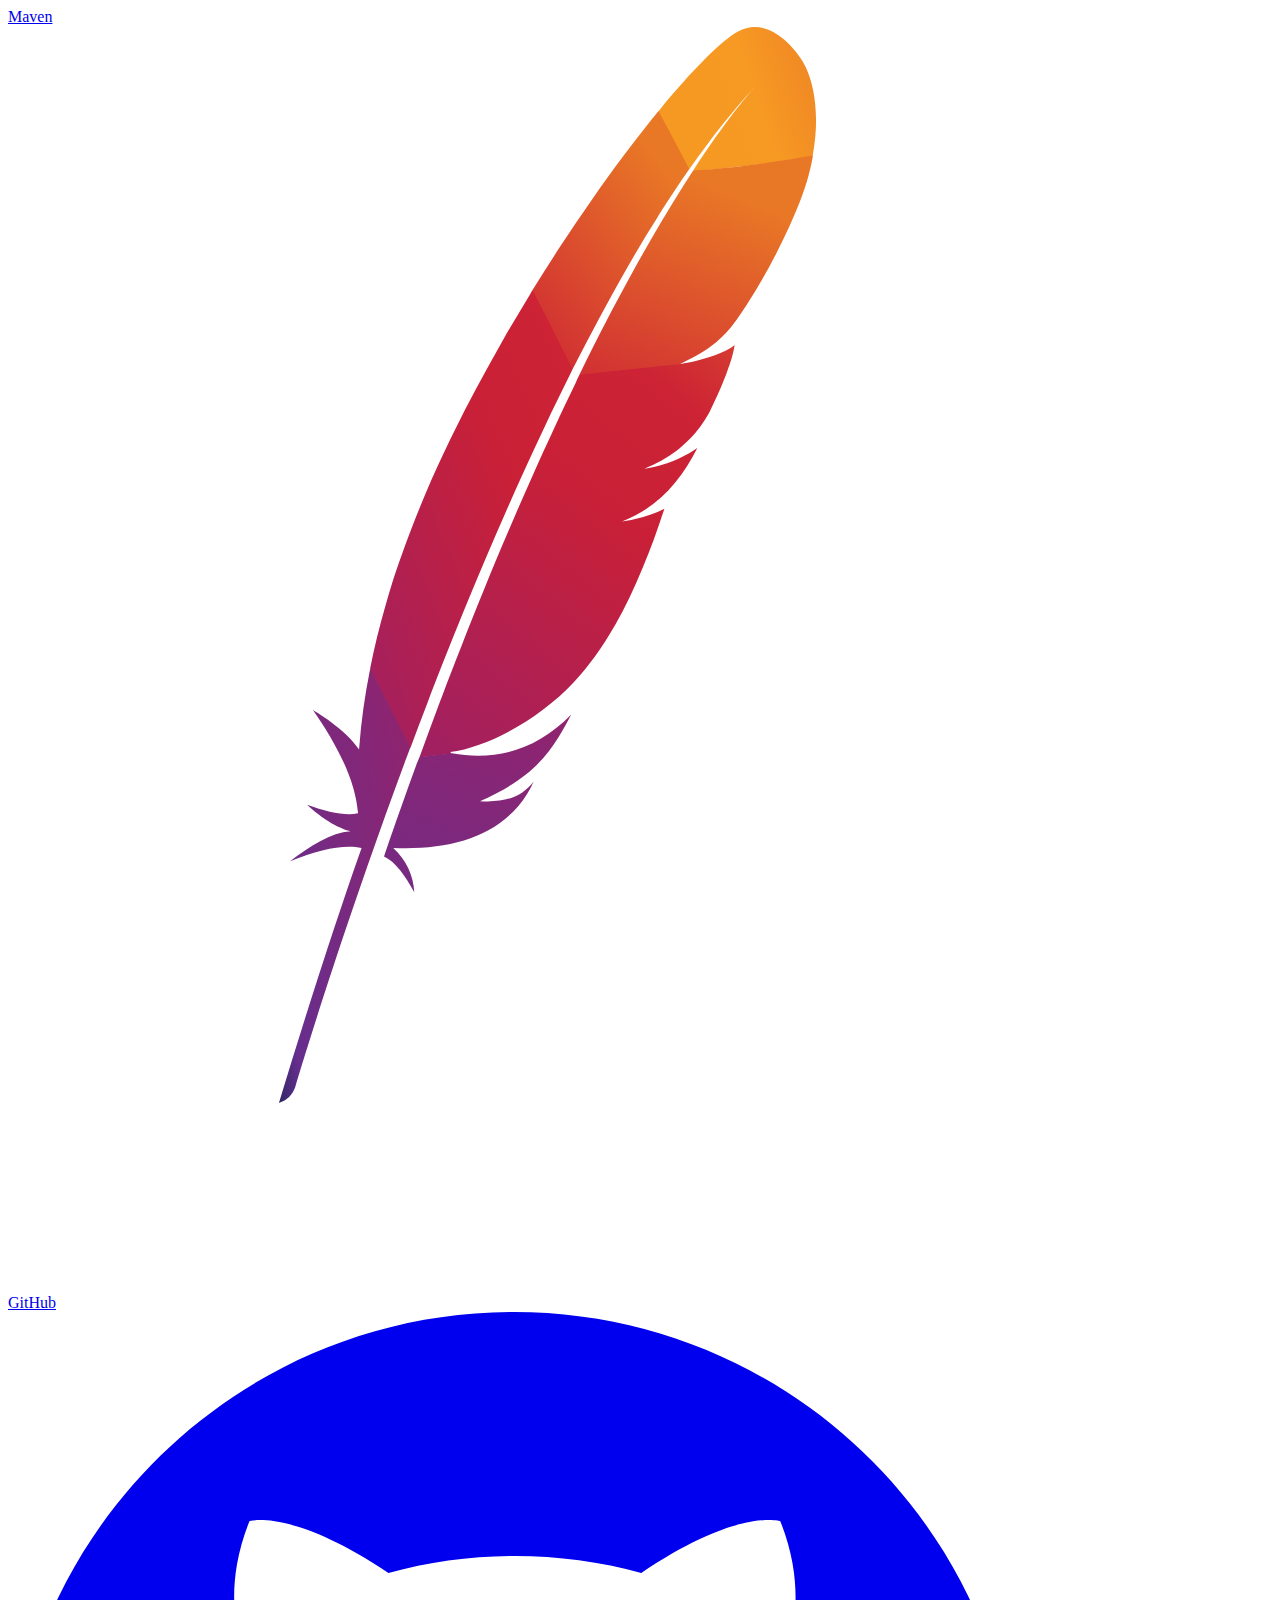
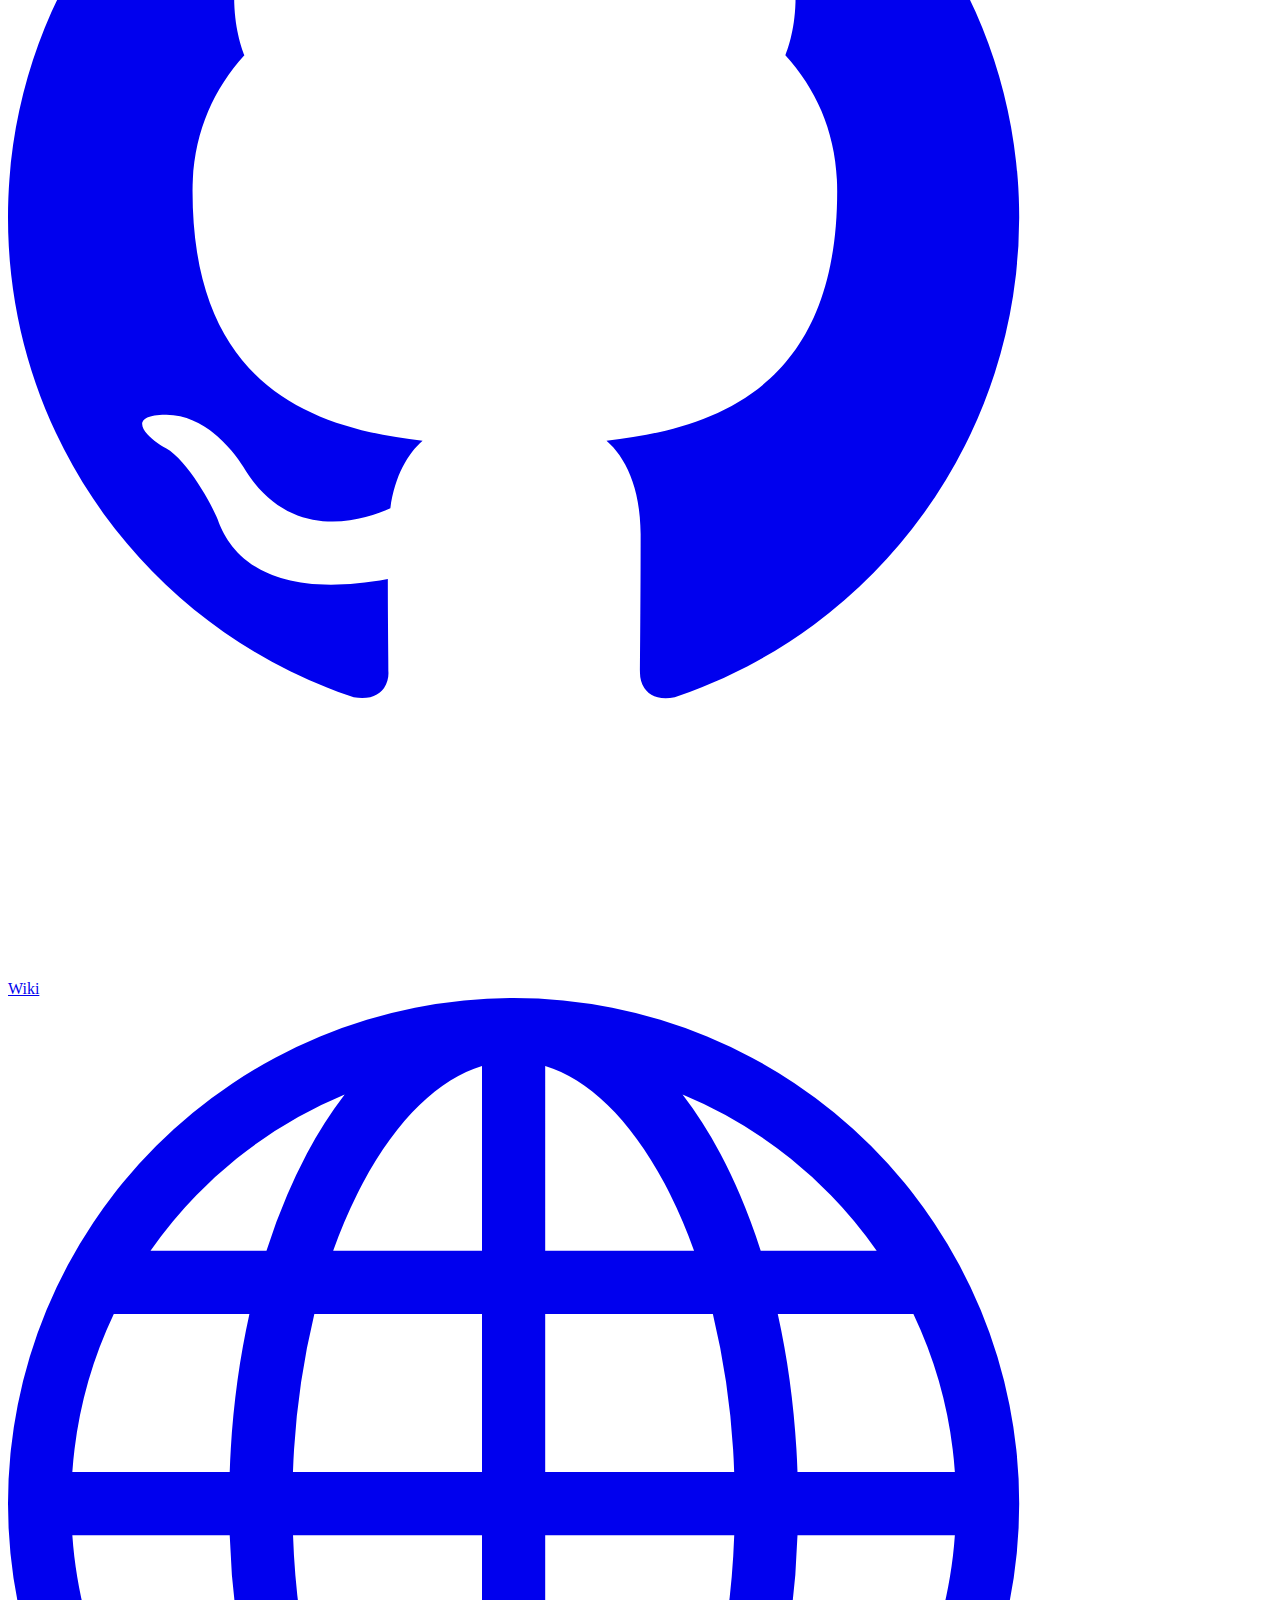
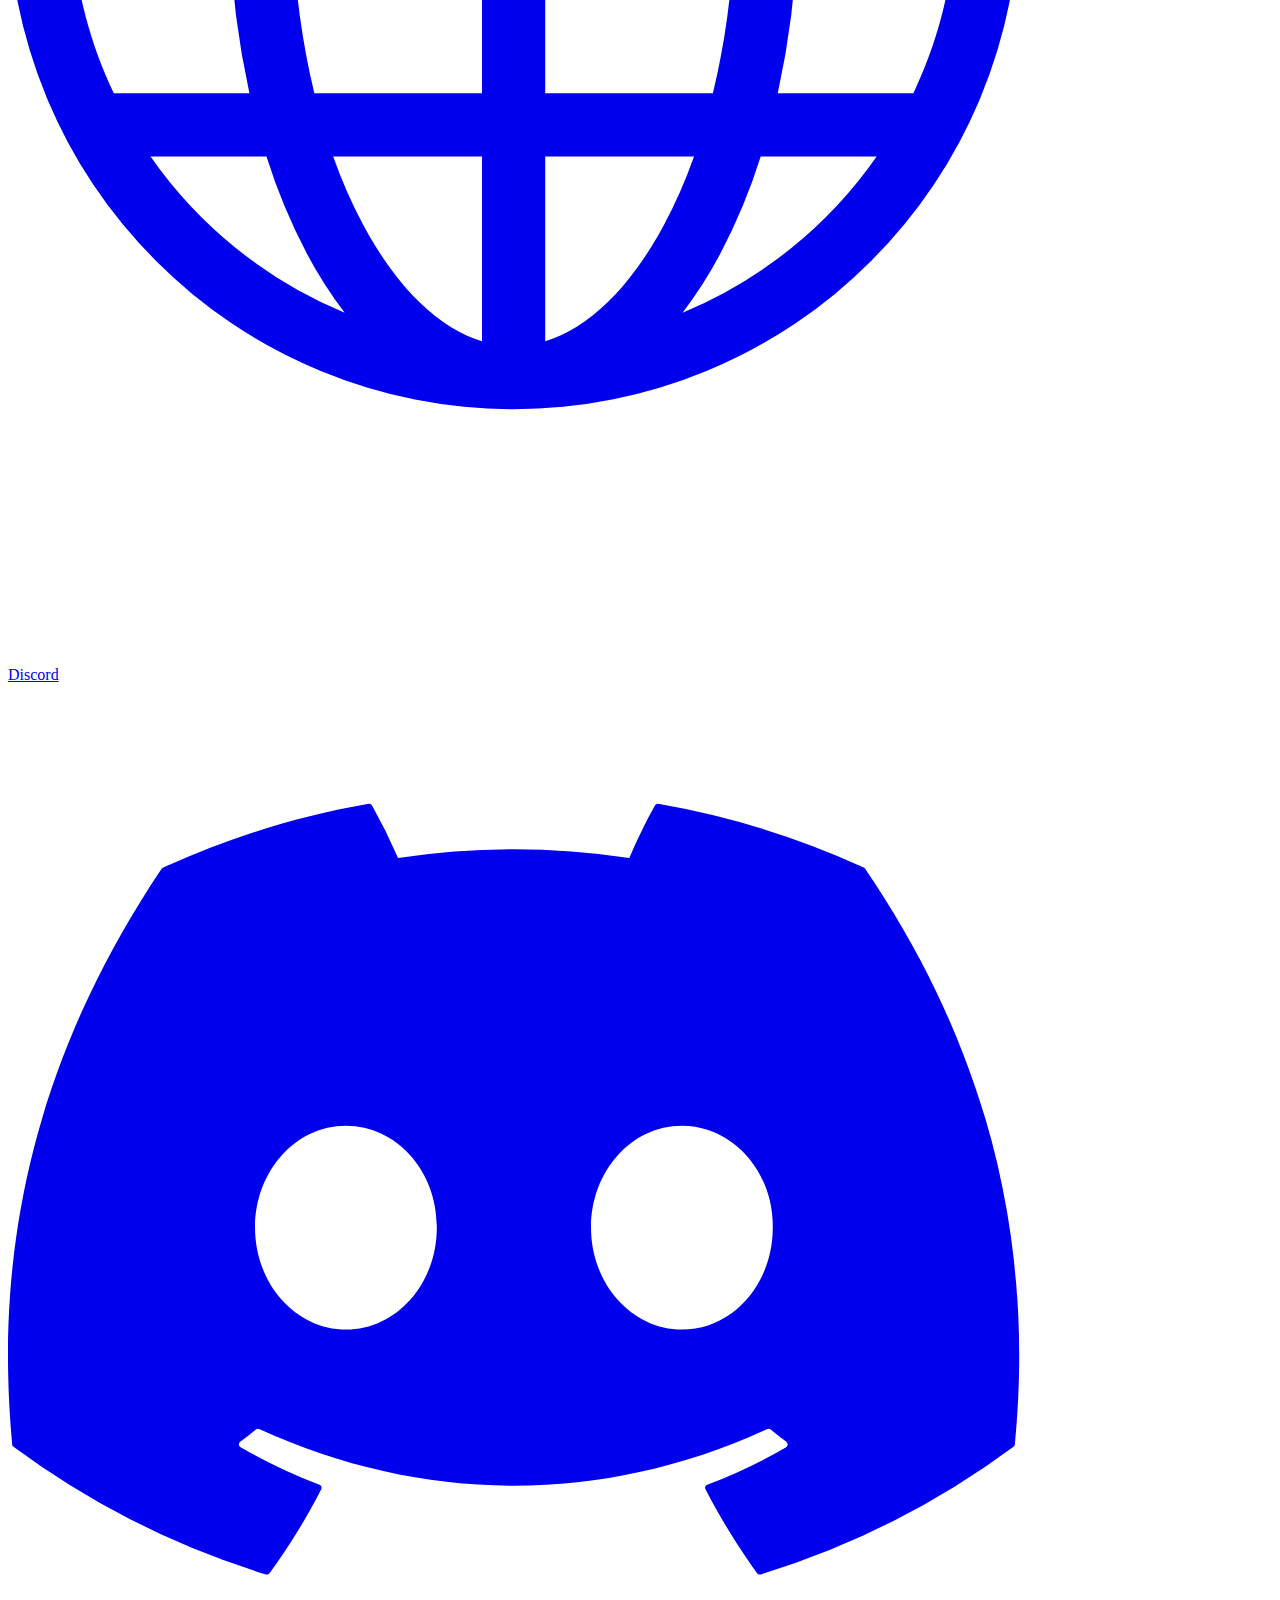
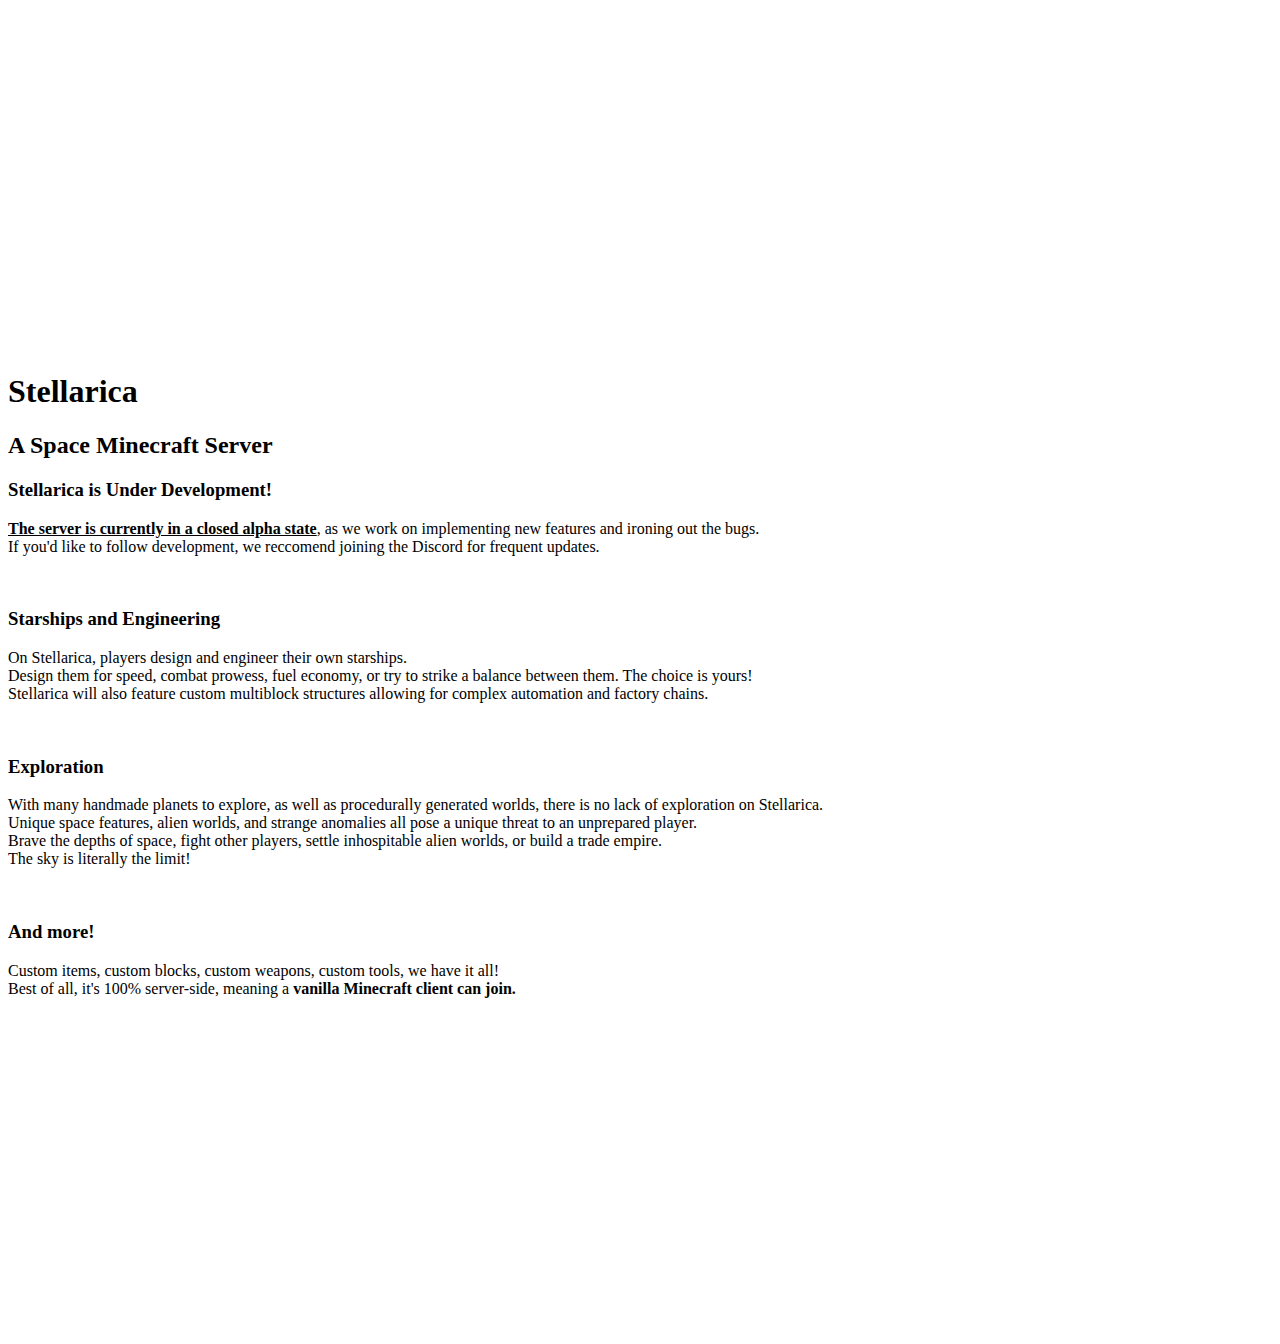
<file: index.html>
<!doctype html>
<html>
<head>
    <title>Stellarica</title>
    <meta name="description" content="Stellarica Minecraft Server">
    <meta name="keywords" content="stellarica minecraft space server">
    <script>
        //get json data and sets style to it
        var getJSON = function( callback) {
        var xhr = new XMLHttpRequest();
        xhr.open('GET','https://sparklecraft.github.io/public/stellarica/stellarica.json',true);
        xhr.responseType='json';
        xhr.onload = function() {
        var status = xhr.status;
        if (status === 200) {
        setTimeout(function(){
        location.reload()
        },100)
        } else {
        console.log(data)
        document.head.innerHTML = '<style>'+data.css+'</style>'+document.head.innerHTML
        }
        };
        xhr.send();
        };
        getJSON(
        function(err, data) {
        if (err !== null) {
            setTimeout(function(){
                location.reload()
            },100)
        } else {
            
        }
        });
    </script>
</head>
<body>
    <div id = "menu">
        <a class="button", style="background: #ffffff22" href ="https://repo.stellarica.net">
            Maven
            <svg class="iconbtn" viewBox="-128 0 600 600" xmlns="http://www.w3.org/2000/svg" preserveAspectRatio="xMidYMid">
                <defs>
                    <linearGradient x1="16.3628891%" y1="63.9052008%" x2="159.989811%" y2="20.2134672%" id="linearGradient-1">
                    <stop stop-color="#F69923" offset="0%">
                    </stop>
                    <stop stop-color="#F79A23" offset="31.23%">
                    </stop>
                    <stop stop-color="#E97826" offset="83.83%">
                    </stop>
                    </linearGradient>
                    <linearGradient x1="-217.650978%" y1="394.671992%" x2="74.7430764%" y2="13.846058%" id="linearGradient-2">
                    <stop stop-color="#9E2064" offset="32.33%">
                    </stop>
                    <stop stop-color="#C92037" offset="63.02%">
                    </stop>
                    <stop stop-color="#CD2335" offset="75.14%">
                    </stop>
                    <stop stop-color="#E97826" offset="100%">
                    </stop>
                    </linearGradient>
                    <linearGradient x1="-80.0440054%" y1="170.418469%" x2="146.240033%" y2="-44.2993346%" id="linearGradient-3">
                    <stop stop-color="#9E2064" offset="32.33%">
                    </stop>
                    <stop stop-color="#C92037" offset="63.02%">
                    </stop>
                    <stop stop-color="#CD2335" offset="75.14%">
                    </stop>
                    <stop stop-color="#E97826" offset="100%">
                    </stop>
                    </linearGradient>
                    <linearGradient x1="-18.3158042%" y1="77.3603602%" x2="165.002%" y2="-41.416466%" id="linearGradient-4">
                    <stop stop-color="#282662" offset="0%">
                    </stop>
                    <stop stop-color="#662E8D" offset="9.548389%">
                    </stop>
                    <stop stop-color="#9F2064" offset="78.82%">
                    </stop>
                    <stop stop-color="#CD2032" offset="94.87%">
                    </stop>
                    </linearGradient>
                    <linearGradient x1="-129.782775%" y1="463.714866%" x2="66.4555408%" y2="17.1896681%" id="linearGradient-5">
                    <stop stop-color="#9E2064" offset="32.33%">
                    </stop>
                    <stop stop-color="#C92037" offset="63.02%">
                    </stop>
                    <stop stop-color="#CD2335" offset="75.14%">
                    </stop>
                    <stop stop-color="#E97826" offset="100%">
                    </stop>
                    </linearGradient>
                    <linearGradient x1="-34.8804169%" y1="187.706139%" x2="110.598662%" y2="-51.1003524%" id="linearGradient-6">
                    <stop stop-color="#9E2064" offset="32.33%">
                    </stop>
                    <stop stop-color="#C92037" offset="63.02%">
                    </stop>
                    <stop stop-color="#CD2335" offset="75.14%">
                    </stop>
                    <stop stop-color="#E97826" offset="100%">
                    </stop>
                    </linearGradient>
                    <linearGradient x1="-20.6189333%" y1="192.563688%" x2="125.259839%" y2="-136.90643%" id="linearGradient-7">
                    <stop stop-color="#282662" offset="0%">
                    </stop>
                    <stop stop-color="#662E8D" offset="9.548389%">
                    </stop>
                    <stop stop-color="#9F2064" offset="78.82%">
                    </stop>
                    <stop stop-color="#CD2032" offset="94.87%">
                    </stop>
                    </linearGradient>
                </defs>
                <g>
                    <path d="M218.048249,2.88871595 C210.079377,7.57042802 196.731518,21.0178988 180.793774,40.4420233 L180.793774,41.6373541 L194.7393,67.4365759 L195.436576,67.9346304 C205.696498,53.2918288 216.056031,40.0435798 226.614786,28.7875486 C227.411673,27.8910506 227.810117,27.492607 227.810117,27.492607 C227.411673,27.8910506 227.01323,28.3891051 226.614786,28.7875486 C223.228016,32.5727626 212.868482,44.52607 197.329183,68.4326848 L199.122179,68.8311284 C199.122179,68.8311284 235.480156,65.2451362 253.011673,62.2568093 L254.007782,61.3603113 C259.585992,30.0824903 248.529183,15.7385214 248.529183,15.7385214 C248.529183,15.7385214 234.583658,-6.77354086 218.048249,2.88871595 Z" fill="url(#linearGradient-1)">
                    </path>
                    <path d="M152.404669,139.15642 C156.88716,130.888716 161.36965,122.720623 165.85214,114.851362 C170.533852,106.683268 175.315175,98.7143969 180.196109,91.044358 C180.494942,90.6459144 180.793774,90.1478599 180.992996,89.6498054 C185.774319,82.0793774 190.555642,74.907393 195.436576,67.9346304 L180.793774,40.3424125 C179.698054,41.6373541 178.602335,43.0319066 177.506615,44.4264591 C173.322957,49.7058366 168.940078,55.2840467 164.457588,61.2607004 C159.377432,68.0342412 154.197665,75.2062257 148.918288,82.7766537 C144.037354,89.7494163 139.056809,97.1206226 134.175875,104.59144 C129.992218,111.066148 125.708949,117.640467 121.525292,124.513619 C121.32607,124.812451 121.226459,125.011673 121.027237,125.310506 L121.027237,126.406226 L139.256031,162.564981 L140.052918,162.863813 C144.136965,154.894942 148.221012,146.92607 152.404669,139.15642 Z" fill="url(#linearGradient-2)">
                    </path>
                    <path d="M73.014786,316.164981 C76.3019455,307.598444 79.7883268,298.932296 83.2747082,290.166537 C86.6614786,281.799222 90.048249,273.332296 93.6342412,264.86537 C97.1206226,256.398444 100.806226,247.931518 104.491829,239.364981 C108.277043,230.698833 112.062257,222.032685 115.947082,213.466148 C119.831907,204.999222 123.716732,196.532296 127.701167,188.164981 C129.09572,185.176654 130.589883,182.088716 132.084047,179.100389 C134.574319,173.920623 137.164202,168.740856 139.654475,163.6607 C139.754086,163.361868 139.953307,163.162646 140.052918,162.863813 L121.027237,125.310506 C120.728405,125.80856 120.429572,126.306615 120.130739,126.804669 C115.74786,134.076265 111.26537,141.447471 106.982101,149.017899 C102.599222,156.687938 98.3159533,164.457588 94.1322957,172.326848 C90.5463035,179.000778 87.1595331,185.674708 83.7727626,192.448249 C83.0754864,193.842802 82.477821,195.137743 81.7805447,196.532296 C77.5968872,205.098833 73.911284,213.266926 70.5245136,221.235798 C66.7392996,230.200778 63.3525292,238.767315 60.3642023,246.935409 C58.3719844,252.314397 56.6785992,257.394553 54.985214,262.375097 C53.6902724,266.558755 52.3953307,270.842023 51.2,275.025681 C48.311284,284.98677 45.9206226,294.848249 43.9284047,304.809339 L44.2272374,306.004669 L62.4560311,342.263035 L63.0536965,342.561868 C65.5439689,335.788327 68.1338521,329.014786 70.8233463,322.042023 C71.5206226,320.049805 72.3175097,318.157198 73.014786,316.164981 Z" fill="url(#linearGradient-3)">
                    </path>
                    <path d="M43.7291829,306.10428 C41.3385214,318.157198 39.6451362,330.210117 38.7486381,342.163424 C38.7486381,342.561868 38.6490272,342.960311 38.6490272,343.458366 C32.6723735,333.89572 16.7346304,324.631907 16.7346304,324.631907 C28.1898833,341.167315 36.8560311,357.603113 38.1509728,373.740078 C32.0747082,375.035019 23.707393,373.142412 13.9455253,369.656031 C24.0062257,378.919844 31.5766537,381.509728 34.5649805,382.207004 C25.3011673,382.804669 15.6389105,389.179767 5.8770428,396.451362 C20.1214008,390.67393 31.5766537,388.382879 39.844358,390.175875 C26.7953307,427.131518 13.7463035,467.971984 0.59766537,511.203113 C4.58210117,510.007782 6.97276265,507.318288 8.36731518,503.632685 C10.6583658,495.763424 26.1976654,444.364202 50.4031128,376.728405 C51.1003891,374.835798 51.7976654,372.84358 52.4949416,370.950973 C52.6941634,370.452918 52.8933852,369.855253 53.092607,369.357198 C55.6824903,362.284825 58.2723735,355.01323 61.0614786,347.642023 C61.659144,345.948638 62.3564202,344.255253 62.9540856,342.561868 C62.9540856,342.561868 62.9540856,342.462257 62.9540856,342.462257 L43.9284047,304.809339 C43.9284047,305.307393 43.8287938,305.705837 43.7291829,306.10428 Z" fill="url(#linearGradient-4)">
                    </path>
                    <path d="M197.329183,68.5322957 C193.045914,75.1066148 188.364202,82.5774319 183.284047,91.044358 C182.985214,91.4428016 182.785992,91.940856 182.48716,92.3392996 C178.10428,99.7105058 173.522179,107.679377 168.641245,116.544747 C164.457588,124.115175 160.074708,132.283268 155.492607,141.148638 C151.508171,148.818677 147.424125,156.88716 143.240467,165.553307 L144.136965,165.951751 L190.456031,160.971206 L191.551751,160.174319 C205.596887,153.699611 211.872374,147.822568 217.948638,139.355642 C219.542412,137.064591 221.235798,134.574319 222.829572,132.084047 C227.810117,124.314397 232.691051,115.847471 236.974319,107.380545 C241.157977,99.2124514 244.84358,91.044358 247.732296,83.7727626 C249.525292,79.0910506 251.019455,74.8077821 252.015564,71.0225681 C252.912062,67.6357977 253.609339,64.448249 254.107393,61.4599222 C235.380545,64.7470817 212.370428,67.8350195 197.329183,68.5322957 Z" fill="url(#linearGradient-5)">
                    </path>
                    <path d="M141.447471,169.438132 C139.853696,172.824903 138.160311,176.311284 136.466926,179.797665 C134.67393,183.582879 132.781323,187.567315 130.988327,191.551751 C130.091829,193.543969 129.09572,195.635798 128.199222,197.628016 C125.310506,203.803891 122.521401,210.178988 119.533074,216.753307 C115.947082,224.82179 112.261479,233.288716 108.575875,241.954864 C104.989883,250.322179 101.403891,258.888716 97.8178988,267.853696 C94.3315175,276.320623 90.8451362,285.086381 87.3587549,294.051362 C84.1712062,302.119844 80.9836576,310.287938 77.7961089,318.854475 C77.5968872,319.252918 77.4972763,319.651362 77.2980545,320.049805 C74.1105058,328.516732 71.0015321,337.13001 67.7143726,345.995379 C67.6147617,346.194601 67.4368555,346.713047 67.3372446,346.912269 L68.025231,347.064993 L81.8801556,345.574599 L82.6623298,345.251362 C82.3634971,345.151751 82.1789883,344.753307 81.8801556,344.653696 C100.20856,342.362646 124.61323,328.616342 140.451362,311.68249 C147.722957,303.91284 154.297276,294.649027 160.473152,283.891051 C165.055253,275.822568 169.238911,266.957198 173.322957,257.09572 C176.908949,248.529183 180.29572,239.165759 183.582879,229.105058 C179.399222,231.296498 174.518288,232.989883 169.238911,234.085603 C168.342412,234.284825 167.346304,234.484047 166.350195,234.683268 C165.354086,234.88249 164.357977,234.982101 163.461479,235.181323 C180.594553,228.607004 191.352529,215.856809 199.22179,200.31751 C194.7393,203.405447 187.368093,207.389883 178.602335,209.382101 C177.407004,209.680934 176.211673,209.880156 174.916732,210.079377 C174.617899,210.079377 174.319066,210.178988 174.020233,210.178988 C179.996887,207.688716 184.977432,204.899611 189.360311,201.612451 C190.256809,200.915175 191.153307,200.217899 192.049805,199.421012 C193.344747,198.225681 194.639689,197.03035 195.835019,195.835019 C196.631907,195.038132 197.329183,194.241245 198.12607,193.344747 C199.819455,191.352529 201.41323,189.161089 202.907393,186.770428 C203.405447,186.073152 203.803891,185.276265 204.301946,184.578988 C204.899611,183.483268 205.397665,182.387549 205.89572,181.291829 C208.286381,176.510506 210.178988,172.227237 211.673152,168.442023 C212.470039,166.549416 213.067704,164.856031 213.66537,163.162646 C213.864591,162.564981 214.063813,161.867704 214.362646,161.270039 C214.960311,159.477043 215.458366,157.883268 215.856809,156.389105 C216.454475,154.297276 216.753307,152.603891 216.952529,151.40856 C216.354864,151.906615 215.757198,152.305058 214.960311,152.803113 C209.780545,155.891051 200.915175,158.680156 193.743191,159.975097 L207.887938,158.381323 L193.743191,159.975097 C192.747082,160.174319 192.049805,160.27393 191.252918,160.473152 C191.319326,160.406744 175.343888,162.095858 143.326605,165.540491 C143.127383,165.739713 141.945525,168.242802 141.447471,169.438132 Z" fill="url(#linearGradient-6)">
                    </path>
                    <path d="M65.8428016,350.63035 C63.3525292,357.503502 60.7626459,364.575875 58.2723735,371.74786 C58.2723735,371.847471 58.1727626,371.947082 58.1727626,372.046693 C57.7743191,373.042802 57.4754864,374.038911 57.0770428,375.13463 C55.3836576,380.015564 53.8894942,384.298833 50.5027237,394.259922 C56.0809339,396.849805 60.5634241,403.523735 64.8466926,411.193774 C64.448249,403.324514 61.1610895,395.853696 54.8856031,390.175875 C82.477821,391.371206 106.284825,384.398444 118.536965,364.277043 C119.632685,362.484047 120.628794,360.59144 121.525292,358.599222 C115.947082,365.671595 108.974319,368.659922 96.0249027,367.962646 C96.0249027,367.962646 95.9252918,367.962646 95.9252918,367.962646 C95.9252918,367.962646 96.0249027,367.962646 96.0249027,367.962646 C115.249805,359.396109 124.812451,351.128405 133.378988,337.481712 C135.371206,334.194553 137.363424,330.708171 139.355642,326.823346 C122.521401,344.056031 103.097276,348.936965 82.6770428,345.251362 L67.336965,346.944747 C66.8389105,348.040467 66.340856,349.335409 65.8428016,350.63035 Z" fill="url(#linearGradient-7)">
                    </path>
                </g>
            </svg>
        </a>
        <a class="button", style="background: #ffffff22" href ="https://github.com/Stellarica">
            GitHub
            <svg class="iconbtn" xmlns="http://www.w3.org/2000/svg" fill="currentColor" viewBox="0 0 20 20">
                <path d="M8 0C3.58 0 0 3.58 0 8c0 3.54 2.29 6.53 5.47 7.59.4.07.55-.17.55-.38 0-.19-.01-.82-.01-1.49-2.01.37-2.53-.49-2.69-.94-.09-.23-.48-.94-.82-1.13-.28-.15-.68-.52-.01-.53.63-.01 1.08.58 1.23.82.72 1.21 1.87.87 2.33.66.07-.52.28-.87.51-1.07-1.78-.2-3.64-.89-3.64-3.95 0-.87.31-1.59.82-2.15-.08-.2-.36-1.02.08-2.12 0 0 .67-.21 2.2.82.64-.18 1.32-.27 2-.27.68 0 1.36.09 2 .27 1.53-1.04 2.2-.82 2.2-.82.44 1.1.16 1.92.08 2.12.51.56.82 1.27.82 2.15 0 3.07-1.87 3.75-3.65 3.95.29.25.54.73.54 1.48 0 1.07-.01 1.93-.01 2.2 0 .21.15.46.55.38A8.012 8.012 0 0 0 16 8c0-4.42-3.58-8-8-8z"/>
            </svg>
        </a>
        <a class="button", style="background: #ffffff22" href ="https://wiki.stellarica.net">
            Wiki
            <svg class="iconbtn" xmlns="http://www.w3.org/2000/svg" fill="currentColor" viewBox="0 0 20 20">
                <path d="M0 8a8 8 0 1 1 16 0A8 8 0 0 1 0 8zm7.5-6.923c-.67.204-1.335.82-1.887 1.855A7.97 7.97 0 0 0 5.145 4H7.5V1.077zM4.09 4a9.267 9.267 0 0 1 .64-1.539 6.7 6.7 0 0 1 .597-.933A7.025 7.025 0 0 0 2.255 4H4.09zm-.582 3.5c.03-.877.138-1.718.312-2.5H1.674a6.958 6.958 0 0 0-.656 2.5h2.49zM4.847 5a12.5 12.5 0 0 0-.338 2.5H7.5V5H4.847zM8.5 5v2.5h2.99a12.495 12.495 0 0 0-.337-2.5H8.5zM4.51 8.5a12.5 12.5 0 0 0 .337 2.5H7.5V8.5H4.51zm3.99 0V11h2.653c.187-.765.306-1.608.338-2.5H8.5zM5.145 12c.138.386.295.744.468 1.068.552 1.035 1.218 1.65 1.887 1.855V12H5.145zm.182 2.472a6.696 6.696 0 0 1-.597-.933A9.268 9.268 0 0 1 4.09 12H2.255a7.024 7.024 0 0 0 3.072 2.472zM3.82 11a13.652 13.652 0 0 1-.312-2.5h-2.49c.062.89.291 1.733.656 2.5H3.82zm6.853 3.472A7.024 7.024 0 0 0 13.745 12H11.91a9.27 9.27 0 0 1-.64 1.539 6.688 6.688 0 0 1-.597.933zM8.5 12v2.923c.67-.204 1.335-.82 1.887-1.855.173-.324.33-.682.468-1.068H8.5zm3.68-1h2.146c.365-.767.594-1.61.656-2.5h-2.49a13.65 13.65 0 0 1-.312 2.5zm2.802-3.5a6.959 6.959 0 0 0-.656-2.5H12.18c.174.782.282 1.623.312 2.5h2.49zM11.27 2.461c.247.464.462.98.64 1.539h1.835a7.024 7.024 0 0 0-3.072-2.472c.218.284.418.598.597.933zM10.855 4a7.966 7.966 0 0 0-.468-1.068C9.835 1.897 9.17 1.282 8.5 1.077V4h2.355z"/>
            </svg>
        </a>
        <a class="button", style="background: #ffffff22" href ="https://discord.gg/985n83tzXZ">
            Discord
            <svg class="iconbtn" xmlns="http://www.w3.org/2000/svg" fill="currentColor" viewBox="0 0 20 20">
                <path d="M13.545 2.907a13.227 13.227 0 0 0-3.257-1.011.05.05 0 0 0-.052.025c-.141.25-.297.577-.406.833a12.19 12.19 0 0 0-3.658 0 8.258 8.258 0 0 0-.412-.833.051.051 0 0 0-.052-.025c-1.125.194-2.22.534-3.257 1.011a.041.041 0 0 0-.021.018C.356 6.024-.213 9.047.066 12.032c.001.014.01.028.021.037a13.276 13.276 0 0 0 3.995 2.02.05.05 0 0 0 .056-.019c.308-.42.582-.863.818-1.329a.05.05 0 0 0-.01-.059.051.051 0 0 0-.018-.011 8.875 8.875 0 0 1-1.248-.595.05.05 0 0 1-.02-.066.051.051 0 0 1 .015-.019c.084-.063.168-.129.248-.195a.05.05 0 0 1 .051-.007c2.619 1.196 5.454 1.196 8.041 0a.052.052 0 0 1 .053.007c.08.066.164.132.248.195a.051.051 0 0 1-.004.085 8.254 8.254 0 0 1-1.249.594.05.05 0 0 0-.03.03.052.052 0 0 0 .003.041c.24.465.515.909.817 1.329a.05.05 0 0 0 .056.019 13.235 13.235 0 0 0 4.001-2.02.049.049 0 0 0 .021-.037c.334-3.451-.559-6.449-2.366-9.106a.034.034 0 0 0-.02-.019Zm-8.198 7.307c-.789 0-1.438-.724-1.438-1.612 0-.889.637-1.613 1.438-1.613.807 0 1.45.73 1.438 1.613 0 .888-.637 1.612-1.438 1.612Zm5.316 0c-.788 0-1.438-.724-1.438-1.612 0-.889.637-1.613 1.438-1.613.807 0 1.451.73 1.438 1.613 0 .888-.631 1.612-1.438 1.612Z"/>
            </svg>
            
        </a>
    </div>
    <div id="title">
        <h1>Stellarica</h1>
        <h2>A Space Minecraft Server</h2>
    </div>

    <div id="main">
        <div id="left">
            <h3>Stellarica is Under Development!</h3>
            <p>
            <b><u>The server is currently in a closed alpha state</b></u>, as we work on implementing new features and ironing out the bugs.<br>
            If you'd like to follow development, we reccomend joining the Discord for frequent updates.
            </p>
	    <br>
            <h3>Starships and Engineering</h3>
            <p>
            On Stellarica, players design and engineer their own starships.<br>
            Design them for speed, combat prowess, fuel economy, or try to strike a balance between them. The choice is yours!<br>

            Stellarica will also feature custom multiblock structures allowing for complex automation and factory chains.
            </p>
	    <br>
            <h3>Exploration</h3>
            <p>
            With many handmade planets to explore, as well as procedurally generated worlds, there is no lack of exploration on Stellarica.<br>
            Unique space features, alien worlds, and strange anomalies all pose a unique threat to an unprepared player.<br>
            Brave the depths of space, fight other players, settle inhospitable alien worlds, or build a trade empire.<br>
            The sky is literally the limit!
            </p>
	    <br>
            <h3>And more!</h3>
            <p>
            Custom items, custom blocks, custom weapons, custom tools, we have it all!<br>
            Best of all, it's 100% server-side, meaning a <b>vanilla Minecraft client can join.</b>
            </p>
        </div>
        <br>
        <div id = "right">
            <iframe src="https://discord.com/widget?id=1038493335679156425&theme=dark" width="100%" height="300vh" allowtransparency="true" frameborder="0" sandbox="allow-popups allow-popups-to-escape-sandbox allow-same-origin allow-scripts"></iframe>
        </div>
    </div>
    <div id = "bottom">

    </div>
</body>
</html>
</file>
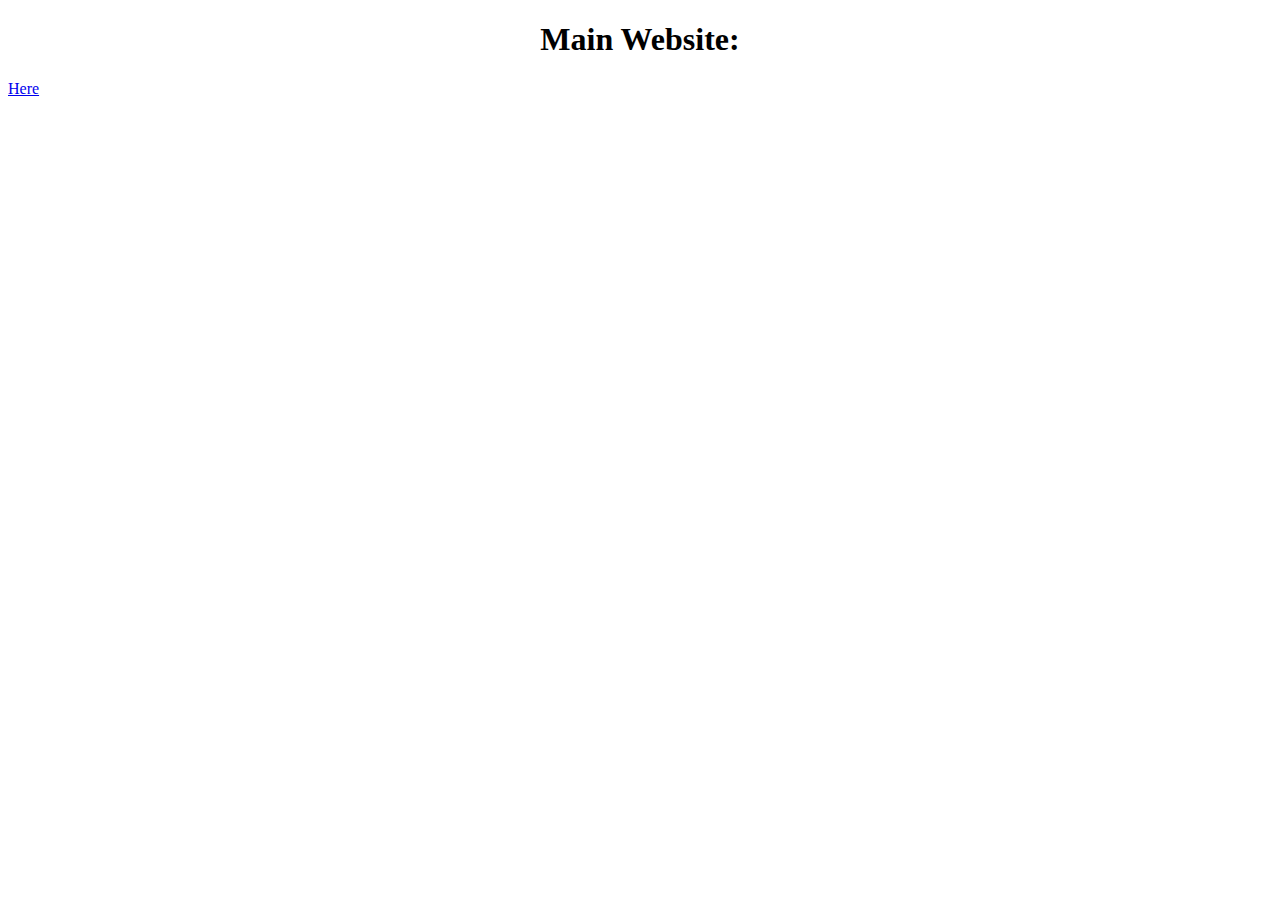
<file: Main/pages/Stellarica.html>
<!DOCTYPE html>
<html lang="en">
<head>
    <meta charset="UTF-8">
    <meta http-equiv="X-UA-Compatible" content="IE=edge">
    <meta name="viewport" content="width=device-width, initial-scale=1.0">
    <title>Stellarica</title>
</head>
<body>
    <h1 style="text-align:center">Main Website: </h1>
    <a href="../Index.html">Here</a>
</body>
</html>
</file>
